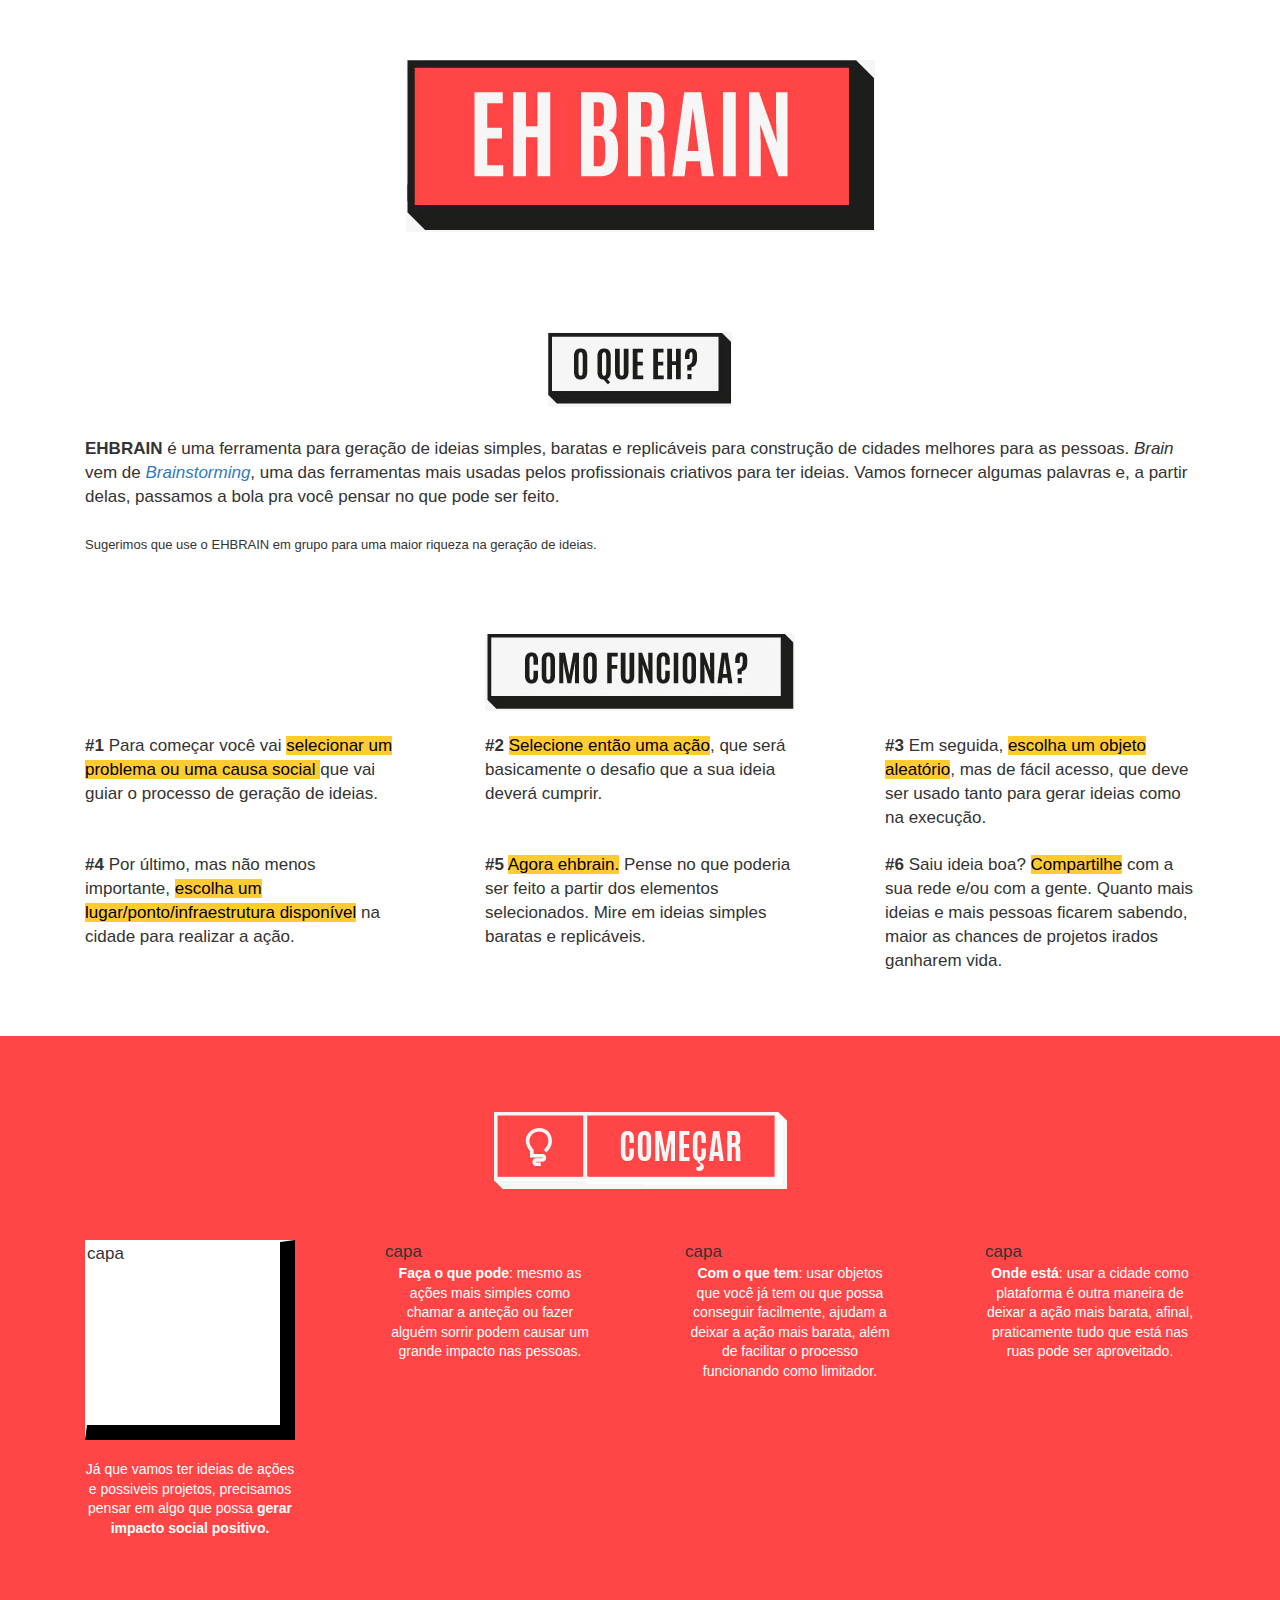
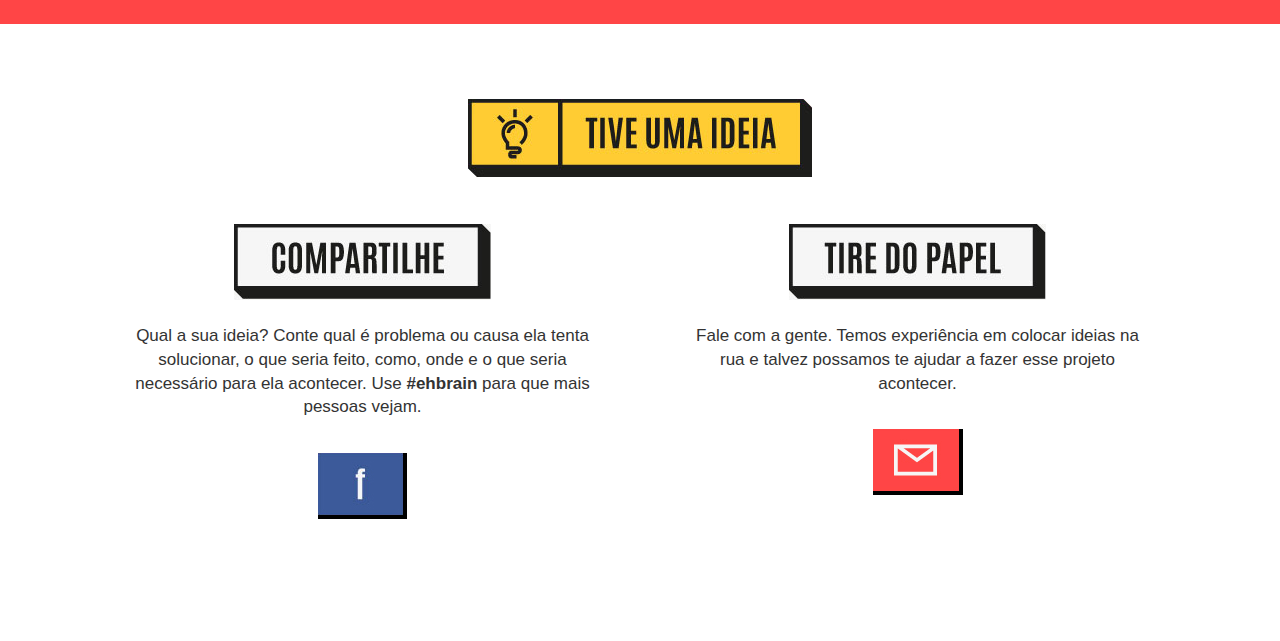
<file: index.html>
<!DOCTYPE html>
<html lang="en">

<head>

    <meta charset="utf-8">
    <meta http-equiv="X-UA-Compatible" content="IE=edge">
    <meta name="viewport" content="width=device-width, initial-scale=1">
    <meta name="description" content="">
    <meta name="author" content="">

    <title>Eh Brain</title>

    <!-- Bootstrap Core CSS -->
    <link href="css/bootstrap.min.css" rel="stylesheet">

    <!-- Custom CSS -->
    <link href="css/full-width-pics.css" rel="stylesheet">

    <!-- HTML5 Shim and Respond.js IE8 support of HTML5 elements and media queries -->
    <!-- WARNING: Respond.js doesn't work if you view the page via file:// -->
    <!--[if lt IE 9]>
        <script src="https://oss.maxcdn.com/libs/html5shiv/3.7.0/html5shiv.js"></script>
        <script src="https://oss.maxcdn.com/libs/respond.js/1.4.2/respond.min.js"></script>
    <![endif]-->

	<!-- jQuery -->
    <script src="js/jquery.js"></script>
	
    <script src="js/modala.js"></script>
<script>
$(document).ready(function(){
	$('.paulund_modal').paulund_modal_box();
	
});
</script>
    
    <!-- Bootstrap Core JavaScript -->
    <script src="js/bootstrap.min.js"></script>



</head>

<body>
 <script>
 
 //TRETA DO FACEBOOK
 
  window.fbAsyncInit = function() {
    FB.init({
      appId      : '2102489066642926',
      xfbml      : true,
      version    : 'v2.7'
    });
  };

  (function(d, s, id){
     var js, fjs = d.getElementsByTagName(s)[0];
     if (d.getElementById(id)) {return;}
     js = d.createElement(s); js.id = id;
     js.src = "//connect.facebook.net/en_US/sdk.js";
     fjs.parentNode.insertBefore(js, fjs);
   }(document, 'script', 'facebook-jssdk'));
</script>


<div id="fb-root"></div>
<script>(function(d, s, id) {
var js, fjs = d.getElementsByTagName(s)[0];
if (d.getElementById(id)) return;
js = d.createElement(s); js.id = id;
js.src = "//connect.facebook.net/pt_BR/sdk.js#xfbml=1&version=v2.7&appId=2102489066642926";
fjs.parentNode.insertBefore(js, fjs);
}(document, 'script', 'facebook-jssdk'));</script>
   
    <header class="image-bg-fluid-height">
        <img class="img-responsive img-center" src="imgs/ehbrain.jpg" border="0">
    </header>
       
        <div class="container">
         <img class="img-responsive img-center" src="imgs/oqeh.jpg">
            <div class="row">
                <div class="col-sm-12">
                    <p class="section-paragraph">
                    
                    <strong>EHBRAIN</strong> é uma ferramenta para geração de ideias simples, baratas e replicáveis para construção de cidades melhores para as pessoas. <em>Brain</em> vem de <a href="https://pt.wikipedia.org/wiki/Brainstorming" target="_blank"><em>Brainstorming</em></a>, uma das ferramentas mais usadas pelos profissionais criativos para ter ideias. Vamos fornecer algumas palavras e, a partir delas, passamos a bola pra você pensar no que pode ser feito.<br><br>
                    <font style="font-size:13px;">Sugerimos que use o EHBRAIN em grupo para uma maior riqueza na geração de ideias.</font>
                    
                    </p>
                    <br><br>
                </div>
            </div>
        
        <img class="img-responsive img-center" src="imgs/comofunciona.jpg"><br>
            <div class="row">
                
                <div class="col-sm-4">
                <strong>#1</strong> Para começar você vai <font class="alert-warning">selecionar um problema ou uma causa social </font>que vai guiar o processo de geração de ideias.<br><br>
                </div>
                <div class="col-sm-4">
                <strong>#2</strong> <font class="alert-warning">Selecione então uma ação</font>, que será basicamente o desafio que a sua ideia deverá cumprir.<br><br>
                </div>
                <div class="col-sm-4">
                <strong>#3</strong> Em seguida, <font class="alert-warning">escolha um objeto aleatório</font>, mas de fácil acesso, que deve ser usado tanto para gerar ideias como na execução.<br><br>
                </div>
            </div>
            <div class="row">
                <div class="col-sm-4">
                <strong>#4</strong> Por último, mas não menos importante, <font class="alert-warning">escolha um lugar/ponto/infraestrutura disponível</font> na cidade para realizar a ação.<br><br>
                </div>
                <div class="col-sm-4">
                <strong>#5</strong> <font class="alert-warning">Agora ehbrain.</font> Pense no que poderia ser feito a partir dos elementos selecionados. Mire em ideias simples baratas e replicáveis.<br><br>
                </div>
                <div class="col-sm-4">
                <strong>#6</strong> Saiu ideia boa? <font class="alert-warning">Compartilhe</font> com a sua rede e/ou com a gente. Quanto mais ideias e mais pessoas ficarem sabendo, maior as chances de projetos irados ganharem vida.<br><br>
                </div>
                            
            </div>    
       </div>    
       
       

<div class="image-bg-fixed-height">
    <!-- Content Section -->
    <section>
        <div class="container">
           <img class="img-responsive img-center" src="imgs/comecar.png" style="margin-bottom:50px;">
           <div class="row">
           
                <div class="col-sm-3">
                    <div id="pro" onClick="clica()">capa</div>
                    <div id="pro2" onClick="clica()">01</div>
                    <div id="pro2" onClick="clica()">02</div>
                    <div id="pro2" onClick="clica()">03</div>
                    <p class="text-center" style="color:#FFF; font-size:14px;">
                    Já que vamos ter ideias de ações e possiveis projetos, precisamos pensar em algo que possa <strong>gerar impacto social positivo.</strong>
                    </p>
                </div>
                
                <div class="col-sm-3">
                   <div id="acoes" onClick="clica()">capa</div>
                    <div id="pro2" onClick="clica()">01</div>
                    <div id="pro2" onClick="clica()">02</div>
                    <div id="pro2" onClick="clica()">03</div>
                    <p class="text-center" style="color:#FFF; font-size:14px;">
                    <strong>Faça o que pode</strong>: mesmo as ações mais simples como chamar a anteção ou fazer alguém sorrir podem causar um grande impacto nas pessoas.
                    </p>
           		</div>
           		
                <div class="col-sm-3">
                  <div id="obj" onClick="clica()">capa</div>
                    <div id="pro2" onClick="clica()">01</div>
                    <div id="pro2" onClick="clica()">02</div>
                    <div id="pro2" onClick="clica()">03</div>
                    <p class="text-center" style="color:#FFF; font-size:14px;">
                    <strong>Com o que tem</strong>: usar objetos que você já tem ou que possa conseguir facilmente, ajudam a deixar a ação mais barata, além de facilitar o processo funcionando como limitador.
                    </p>
                </div>
                
                <div class="col-sm-3">
                <div id="where" onClick="clica()">capa</div>
                    <div id="pro2" onClick="clica()">01</div>
                    <div id="pro2" onClick="clica()">02</div>
                    <div id="pro2" onClick="clica()">03</div>
                    <p class="text-center" style="color:#FFF; font-size:14px;">
                    <strong>Onde está</strong>: usar a cidade como plataforma é outra maneira de deixar a ação mais barata, afinal, praticamente tudo que está nas ruas pode ser aproveitado.
                    </p>
                </div>
           </div>
        </div>
        
    </section>
    
</div>
  <!-- Content Section -->
    <section>
        <div class="container">
            <div class="row">
                <div class="col-lg-12">
                    
               <img class="img-responsive img-center" src="imgs/tiveideia.png">  <br><br>     
                    <div class="col-sm-6">
                    <img class="img-responsive img-center" src="imgs/compartilhe.jpg"><br>
                    	<p class="text-center">
                        Qual a sua ideia? Conte qual é problema ou causa ela tenta solucionar, o que seria feito, como, onde e o que seria necessário para ela acontecer. Use <strong>#ehbrain</strong> para que mais pessoas vejam.
                        <br></p><br>

<center>
<div class="fb-share-button" data-href="http://www.ehbrain.cc" data-layout="button" data-size="large" data-mobile-iframe="true">
<a class="fb-xfbml-parse-ignore" target="_blank" href="https://www.facebook.com/sharer/sharer.php?u=http%3A%2F%2Fwww.ehbrain.cc%2F&amp;src=sdkpreparse">
<img class="imga img-center" src="imgs/facebook.jpg">
</a></div>
</center>
                        <br><br>
                        
                        
                    </div>
                    <div class="col-sm-6">
                    <img class="img-responsive img-center" src="imgs/tirepapel.jpg"><br>
                    	<p class="text-center">
                        Fale com a gente. Temos experiência em colocar ideias na rua e talvez possamos te ajudar a fazer esse projeto acontecer.<br></p><br>
                        <a href="#" class="paulund_modal">
                       		 <img class="imga img-center" src="imgs/contato.png">
                        </a>
                        </div>
                    
                    
                </div>
            </div>
        </div>
    </section>
  
   
  <script>





function clica()
{
var d = document.getElementById("pro");
var e = document.getElementById("pro2");

	if (e.style.display = "none")
	{
		d.style.display = "none";
		e.style.display = "block";
		return;	
	}
	else{
		alert("ta caindo aqui");
	}
}


</script>

    

    

</body>

</html>
</file>
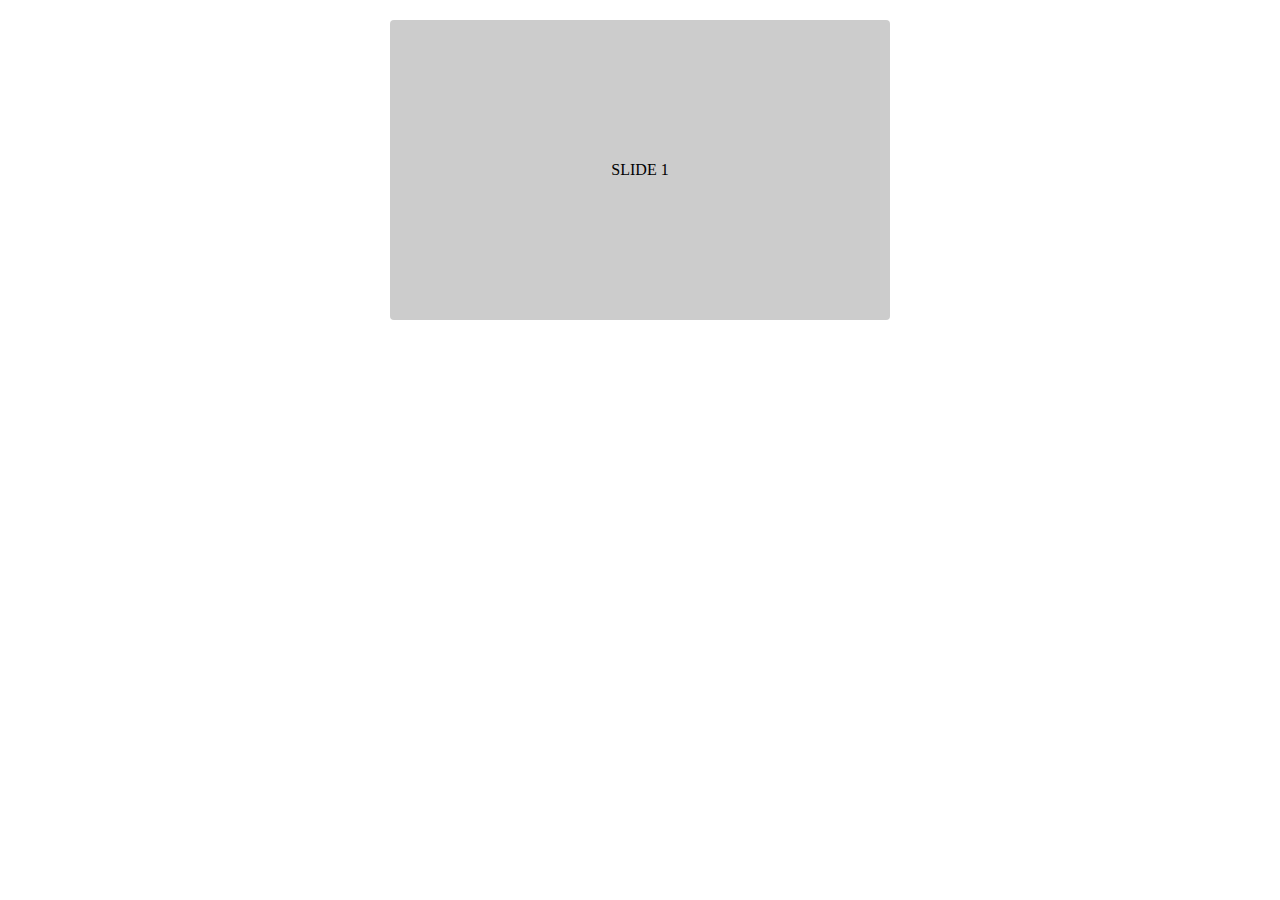
<file: player.html>
<!DOCTYPE html PUBLIC "-//W3C//DTD XHTML 1.0 Transitional//EN" "http://www.w3.org/TR/xhtml1/DTD/xhtml1-transitional.dtd">
<html xmlns="http://www.w3.org/1999/xhtml">
<head>
<meta http-equiv="Content-Type" content="text/html; charset=UTF-8" />
<title>Player</title>

<style type="text/css">

#slider {
  position: relative;
  overflow: hidden;
  margin: 20px auto 0 auto;
  border-radius: 4px;
}

#slider ul {
  position: relative;
  margin: 0;
  padding: 0;
  height: 200px;
  list-style: none;
}

#slider ul li {
  position: relative;
  display: block;
  float: left;
  margin: 0;
  padding: 0;
  width: 500px;
  height: 300px;
  background: #ccc;
  text-align: center;
  line-height: 300px;
}

a.control_next {
  position: absolute;
  top: 40%;
  z-index: 999;
  display: block;
  padding: 4% 3%;
  width: auto;
  height: auto;
  color: #fff;
  text-decoration: none;
  font-weight: 600;
  font-size: 18px;
  opacity: 0.8;
  cursor: pointer;
}


a.control_next {
	width:100%;
	height:auto;
	border-radius: 2px 0 0 2px;
}



</style>
<script src="js/jquery.js"></script>
<script type="text/javascript">

jQuery(document).ready(function ($) {

 
  
	var slideCount = $('#slider ul li').length;
	var slideWidth = $('#slider ul li').width();
	var slideHeight = $('#slider ul li').height();
	var sliderUlWidth = slideCount * slideWidth;
	
	$('#slider').css({ width: slideWidth, height: slideHeight });
	
	$('#slider ul').css({ width: sliderUlWidth, marginLeft: - slideWidth });
	
    $('#slider ul li:last-child').prependTo('#slider ul');

    function moveLeft() {
        $('#slider ul').animate({
            left: + slideWidth
        }, 200, function () {
            $('#slider ul li:last-child').prependTo('#slider ul');
            $('#slider ul').css('left', '');
        });
    };

    function moveRight() {
        $('#slider ul').animate({
            left: - slideWidth
        }, 200, function () {
            $('#slider ul li:first-child').appendTo('#slider ul');
            $('#slider ul').css('left', '');
        });
    };

 
    $('a.control_next').click(function () {
        setInterval(function () {
        moveRight();
    }, 900);
	
	
	
	
    });


});    

</script>

</head>
<body>


<div id="slider">
  <a href="#" class="control_next"></a>
  <ul>
    <li>SLIDE 1</li>
    <li style="background: #aaa;">SLIDE 2</li>
    <li>SLIDE 3</li>
    <li style="background: #aaa;">SLIDE 4</li>
  </ul>  
</div>


</body>
</html>
</file>
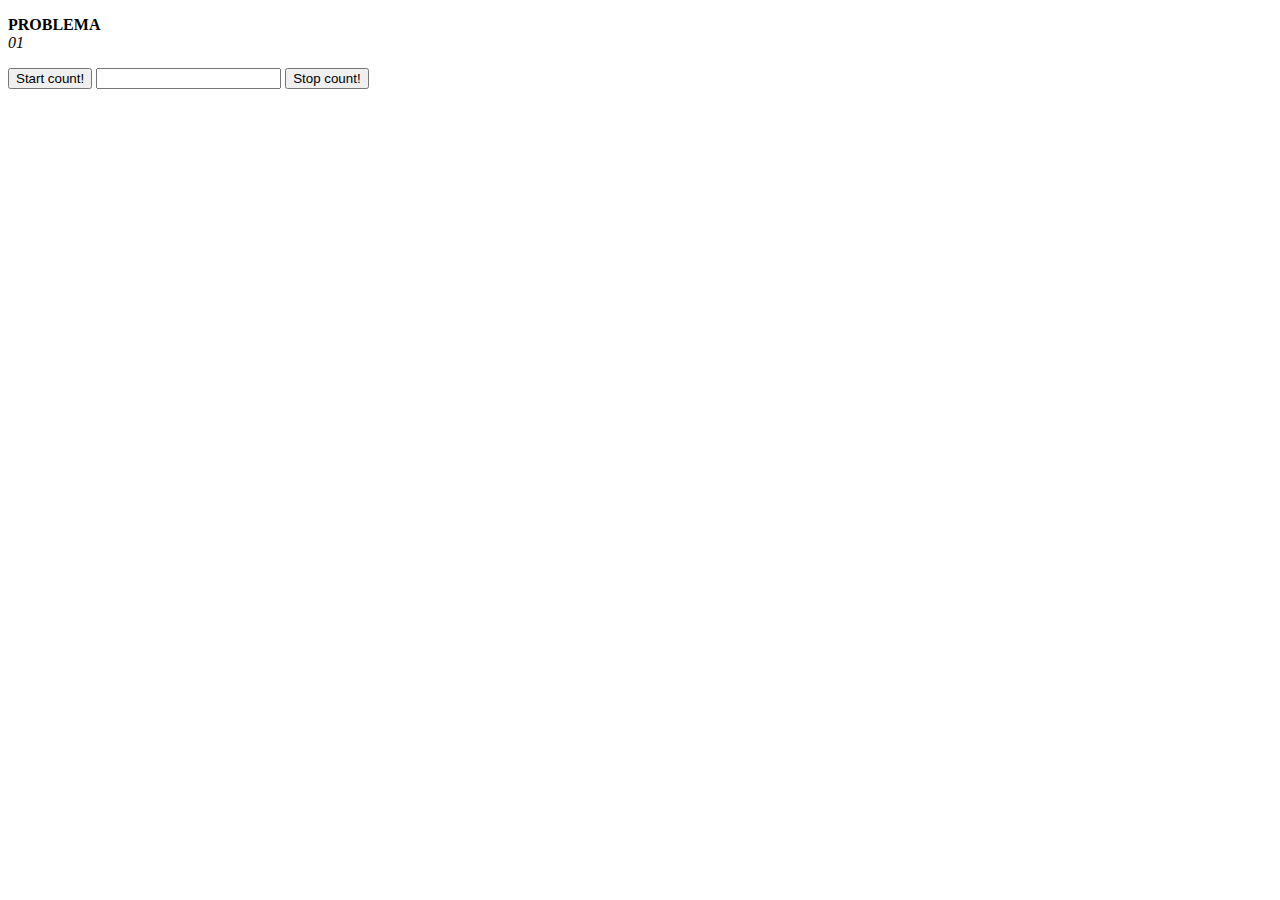
<file: teste2.html>
<!DOCTYPE html PUBLIC "-//W3C//DTD XHTML 1.0 Transitional//EN" "http://www.w3.org/TR/xhtml1/DTD/xhtml1-transitional.dtd">
<html xmlns="http://www.w3.org/1999/xhtml">
<head>
<meta http-equiv="Content-Type" content="text/html; charset=UTF-8" />
<title>Untitled Document</title>
</head>

<style>
.mySlides {display:none;}
</style>
<body>

<div id="txt">
  <p onclick="plusDivs()"><b>PROBLEMA</b><br>
  <i>01</i></p>
</div>

<button onclick="startCount()">Start count!</button>
<input type="text" id="txt">
<button onclick="stopCount()">Stop count!</button>

<script>




var c = 0;
var t;
var timer_is_on = 0;

function timedCount() {
    document.getElementById("txt").value = c;
    c = c + 1;
    t = setTimeout(function(){timedCount()}, 1000);
}

function startCount() {
    if (!timer_is_on) {
        timer_is_on = 1;
        timedCount();
    }
}

function stopCount() {
    clearTimeout(t);
    timer_is_on = 0;
}
</script>
</body>
</html>
</file>
<file: css/full-width-pics.css>
/*
 * Start Bootstrap - Full Width Pics (http://startbootstrap.com/)
 * Copyright 2013-2016 Start Bootstrap
 * Licensed under MIT (https://github.com/BlackrockDigital/startbootstrap/blob/gh-pages/LICENSE)
 */

body {
    margin-top:0; /* Required margin for .navbar-fixed-top. Remove if using .navbar-static-top. Change if height of navigation changes. */
}

.load { position: absolute; top: 50%; left: 50%; width: 88px; height: 78px; margin: -39px 0 0 -44px; z-index: 99999;}
.bg_modal { position: absolute; top: 0; left: 0; z-index: 99998; }
.view_modal { position: absolute; left: 50%; top: 50%; text-align: left; z-index: 99998; width: 340px; height: 460px; margin: -170px 0 0 -230px; }
.modal { visibility: visible; cursor:pointer; }

#pro{
	width:100%;
	height:200px;
	background-color:#FFF;
border-left: 2px solid #fff;
border-top: 2px solid #fff;
border-bottom: 15px solid #000;
border-right: 15px solid #000;
margin-bottom:20px;
display:block;
z-index:1;

}
#pro:hover{
border-left: 4px solid #000;
border-top: 4px solid #000;
border-bottom: 8px solid #ff4546;
border-right: 8px solid #ff4546;
}
#pro2{
	width:100%;
	height:200px;
	background-color:#FFF;
border-left: 2px solid #000;
border-top: 2px solid #000;
border-bottom: 15px solid #000;
border-right: 15px solid #000;
margin-bottom:20px;
display:none;
z-index:9999;

}
#pro2:hover{
border-left: 15px solid #000;
border-top: 15px solid #000;
border-bottom: 2px solid #000;
border-right: 2px solid #000;
}
.image-bg-fluid-height,
.image-bg-fixed-height {
    text-align: center;
    -webkit-background-size: cover;
    -moz-background-size: cover;
    background-size: cover;
    -o-background-size: cover;
}

.image-bg-fluid-height {
	background: no-repeat center center scroll;
    padding-top: 60px;
	padding-bottom: 100px;
}

.image-bg-fixed-height {
	background: #ff4546 no-repeat center center scroll;
    height: auto;
	margin-top:40px;
}

.img-center {
	margin: 0 auto;
}

section {
    padding: 75px 0;
}

.section-heading {
    margin: 30px 0;
    font-size: 4em;
}

.section-lead {
    margin: 30px 0;
}

.section-paragraph {
    margin: 30px 0;
}

footer {
    margin: 50px 0;
}

@media(max-width:768px) {
    section {
        padding-top: 25px;
        padding-bottom: 25px;
    }

    .section-heading {
        font-size: 2em;
    }
}
</file>
